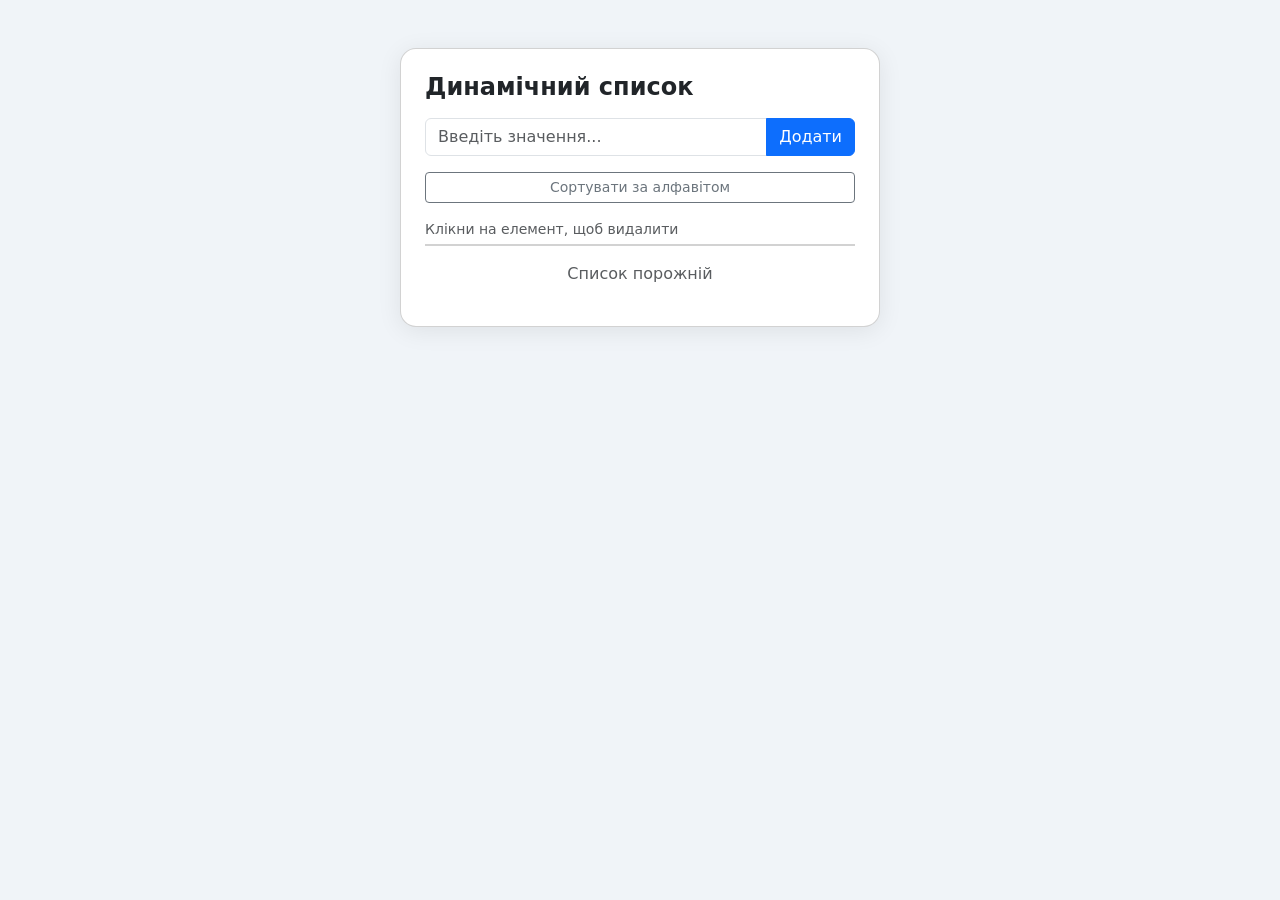
<file: practical-4/task1.html>
<!DOCTYPE html>
<html lang="uk">
<head>
  <meta charset="UTF-8">
  <meta name="viewport" content="width=device-width, initial-scale=1.0">
  <title>Завдання 1 — Список</title>
  <link href="https://cdn.jsdelivr.net/npm/bootstrap@5.3.3/dist/css/bootstrap.min.css" rel="stylesheet">
  <style>
    body { background: #f0f4f8; }
    .card { border-radius: 16px; box-shadow: 0 4px 24px rgba(0,0,0,.08); }
    #itemList li { cursor: pointer; transition: background .15s; border-radius: 8px; }
    #itemList li:hover { background: #fee2e2; }
  </style>
</head>
<body class="d-flex justify-content-center align-items-start min-vh-100 py-5">
  <div class="card p-4" style="width:100%;max-width:480px">
    <h4 class="mb-3 fw-bold">Динамічний список</h4>

    <div class="input-group mb-3">
      <input id="inputValue" type="text" class="form-control" placeholder="Введіть значення...">
      <button id="addBtn" class="btn btn-primary">Додати</button>
    </div>

    <button id="sortBtn" class="btn btn-outline-secondary btn-sm mb-3">Сортувати за алфавітом</button>

    <p class="text-muted small mb-1">Клікни на елемент, щоб видалити</p>
    <ul id="itemList" class="list-group list-group-flush"></ul>
    <p id="emptyMsg" class="text-center text-muted mt-3">Список порожній</p>
  </div>

  <script>
    const input    = document.getElementById('inputValue');
    const list     = document.getElementById('itemList');
    const emptyMsg = document.getElementById('emptyMsg');

    function updateEmpty() {
      emptyMsg.style.display = list.children.length === 0 ? 'block' : 'none';
    }

    function createItem(text) {
      const li = document.createElement('li');
      li.className = 'list-group-item d-flex justify-content-between align-items-center';

      const span = document.createElement('span');
      span.textContent = text;

      const badge = document.createElement('span');
      badge.className = 'badge bg-danger';
      badge.textContent = '✕';

      li.appendChild(span);
      li.appendChild(badge);

      li.addEventListener('click', () => {
        li.remove();
        updateEmpty();
      });

      return li;
    }

    document.getElementById('addBtn').addEventListener('click', () => {
      const val = input.value.trim();
      if (!val) return;
      list.appendChild(createItem(val));
      input.value = '';
      updateEmpty();
    });

    input.addEventListener('keydown', e => {
      if (e.key === 'Enter') document.getElementById('addBtn').click();
    });

    document.getElementById('sortBtn').addEventListener('click', () => {
      const items = [...list.querySelectorAll('li')];
      items.sort((a, b) =>
        a.querySelector('span').textContent.localeCompare(
          b.querySelector('span').textContent, 'uk'
        )
      );
      items.forEach(item => list.appendChild(item));
    });

    updateEmpty();
  </script>
</body>
</html>
</file>
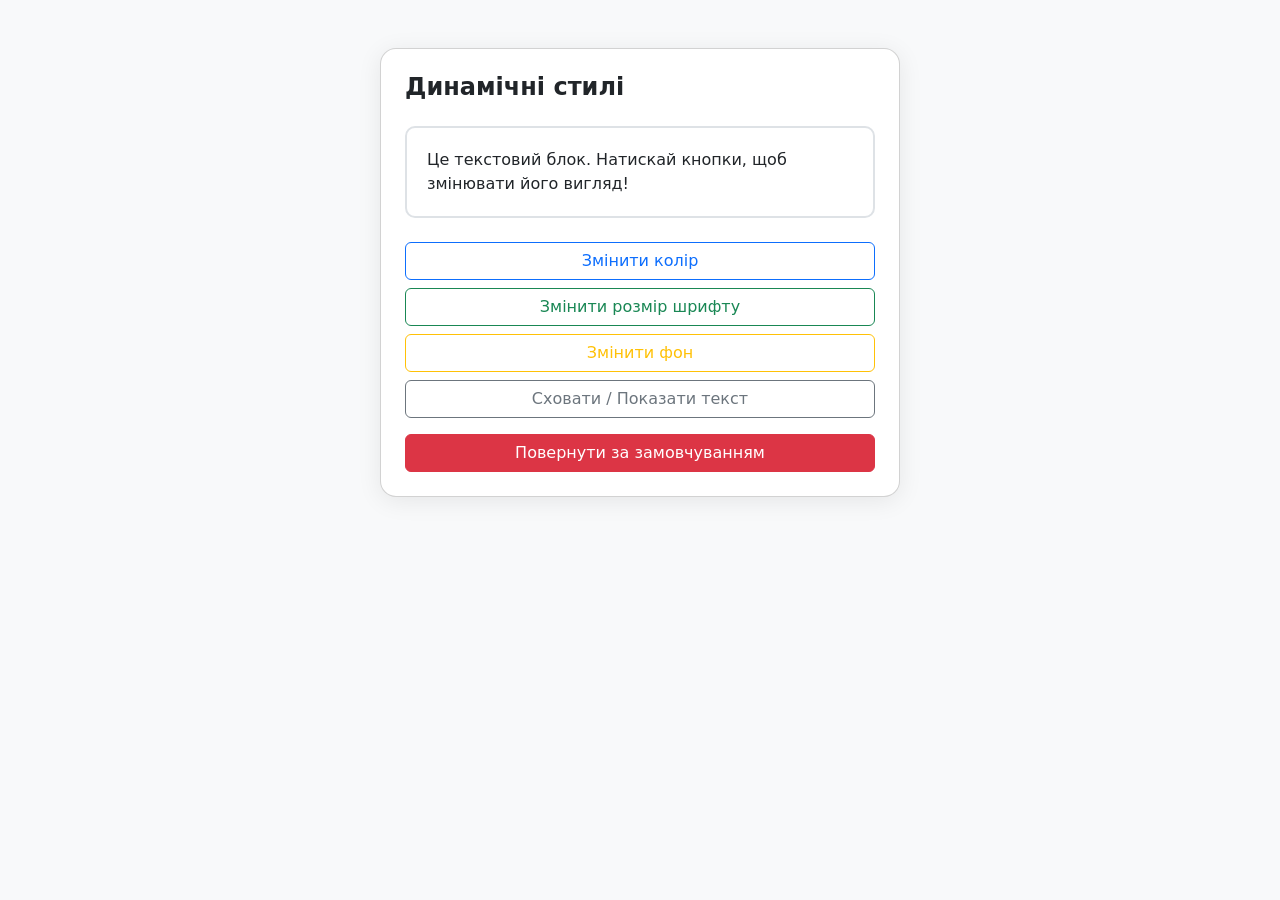
<file: practical-4/task2.html>
<!DOCTYPE html>
<html lang="uk">
<head>
  <meta charset="UTF-8">
  <meta name="viewport" content="width=device-width, initial-scale=1.0">
  <title>Завдання 2 — Стилі</title>
  <link href="https://cdn.jsdelivr.net/npm/bootstrap@5.3.3/dist/css/bootstrap.min.css" rel="stylesheet">
  <style>
    body { background: #f8f9fa; }
    .card { border-radius: 16px; box-shadow: 0 4px 24px rgba(0,0,0,.08); }
    #textBlock {
      font-size: 16px;
      color: #212529;
      background: #ffffff;
      border: 2px solid #dee2e6;
      border-radius: 10px;
      padding: 20px;
      transition: all .3s ease;
      min-height: 80px;
    }
  </style>
</head>
<body class="d-flex justify-content-center align-items-start min-vh-100 py-5">
  <div class="card p-4" style="width:100%;max-width:520px">
    <h4 class="mb-4 fw-bold">Динамічні стилі</h4>

    <div id="textBlock" class="mb-4">
      Це текстовий блок. Натискай кнопки, щоб змінювати його вигляд!
    </div>

    <div class="d-grid gap-2">
      <button id="btnColor"    class="btn btn-outline-primary">Змінити колір</button>
      <button id="btnFont"     class="btn btn-outline-success">Змінити розмір шрифту</button>
      <button id="btnBg"       class="btn btn-outline-warning">Змінити фон</button>
      <button id="btnToggle"   class="btn btn-outline-secondary">Сховати / Показати текст</button>
      <button id="btnReset"    class="btn btn-danger mt-2">Повернути за замовчуванням</button>
    </div>
  </div>

  <script>
    const block = document.getElementById('textBlock');

    const colors    = ['#dc3545', '#0d6efd', '#198754', '#fd7e14', '#6610f2'];
    const fontSizes = [14, 16, 20, 24, 30];
    const bgs       = ['#ffffff', '#fff3cd', '#d1e7dd', '#cfe2ff', '#f8d7da'];

    let colorIdx  = 0;
    let fontIdx   = 0;
    let bgIdx     = 0;
    let isHidden  = false;

    document.getElementById('btnColor').addEventListener('click', () => {
      colorIdx = (colorIdx + 1) % colors.length;
      block.style.color = colors[colorIdx];
    });

    document.getElementById('btnFont').addEventListener('click', () => {
      fontIdx = (fontIdx + 1) % fontSizes.length;
      block.style.fontSize = fontSizes[fontIdx] + 'px';
    });

    document.getElementById('btnBg').addEventListener('click', () => {
      bgIdx = (bgIdx + 1) % bgs.length;
      block.style.background = bgs[bgIdx];
    });

    document.getElementById('btnToggle').addEventListener('click', () => {
      isHidden = !isHidden;
      block.style.visibility = isHidden ? 'hidden' : 'visible';
    });

    document.getElementById('btnReset').addEventListener('click', () => {
      block.style.color      = '#212529';
      block.style.fontSize   = '16px';
      block.style.background = '#ffffff';
      block.style.visibility = 'visible';
      colorIdx = fontIdx = bgIdx = 0;
      isHidden = false;
    });
  </script>
</body>
</html>
</file>
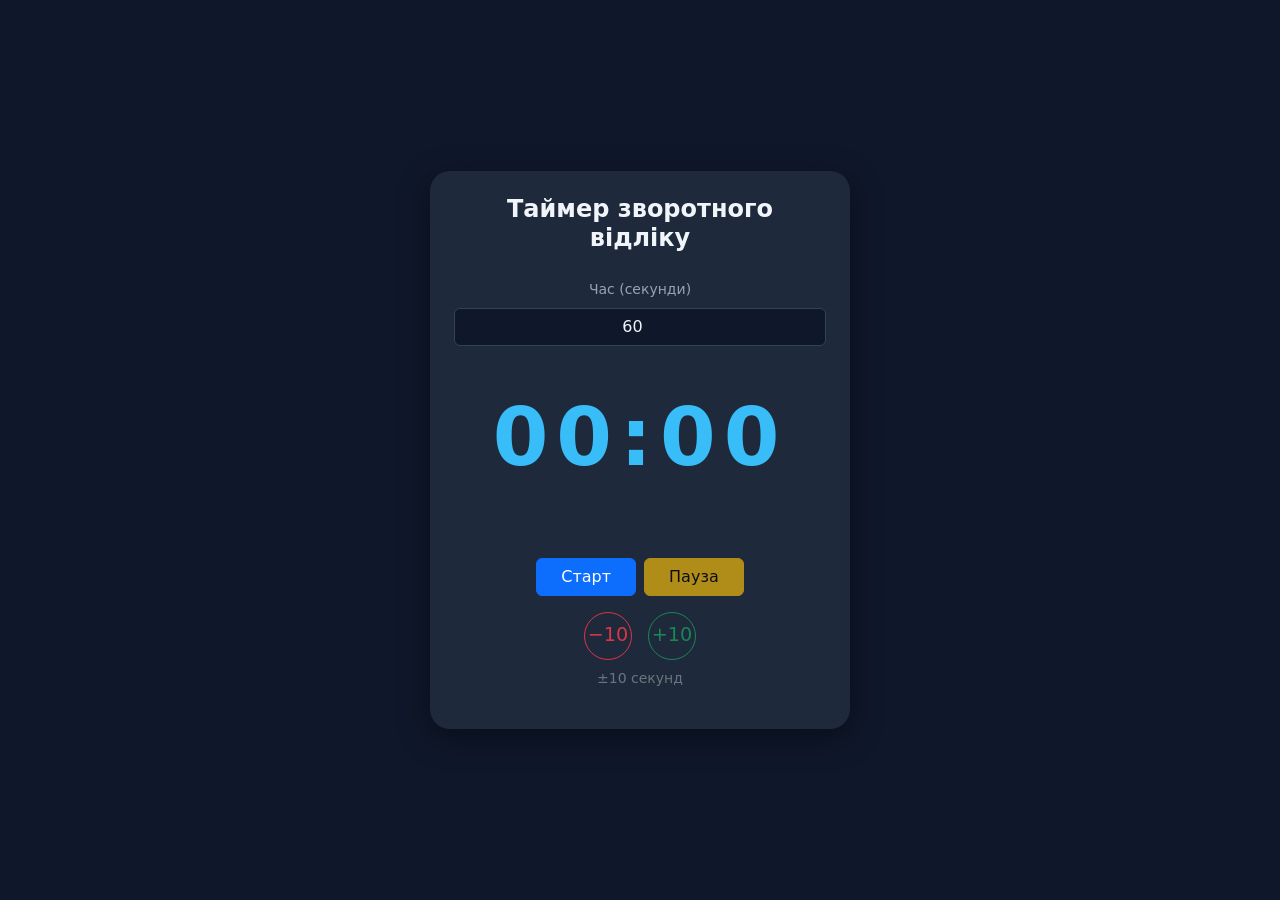
<file: practical-4/task3.html>
<!DOCTYPE html>
<html lang="uk">
<head>
  <meta charset="UTF-8">
  <meta name="viewport" content="width=device-width, initial-scale=1.0">
  <title>Завдання 3 — Таймер</title>
  <link href="https://cdn.jsdelivr.net/npm/bootstrap@5.3.3/dist/css/bootstrap.min.css" rel="stylesheet">
  <style>
    body { background: #0f172a; }
    .card { background: #1e293b; border: none; border-radius: 20px; box-shadow: 0 8px 32px rgba(0,0,0,.4); }
    #display {
      font-size: 5rem;
      font-weight: 700;
      letter-spacing: .1em;
      color: #38bdf8;
      font-variant-numeric: tabular-nums;
      transition: color .3s;
    }
    #display.finished { color: #f87171; animation: pulse 1s infinite; }
    @keyframes pulse { 0%,100%{ opacity:1 } 50%{ opacity:.4 } }
    .btn-circle { width: 48px; height: 48px; border-radius: 50%; padding: 0; font-size: 1.2rem; }
    label { color: #94a3b8; }
    h4 { color: #f1f5f9; }
    #finishMsg { color: #f87171; font-weight: 600; font-size: 1.1rem; }
    .form-control {
      background: #0f172a;
      border-color: #334155;
      color: #f1f5f9;
    }
    .form-control:focus { background: #0f172a; color: #f1f5f9; border-color: #38bdf8; box-shadow: none; }
  </style>
</head>
<body class="d-flex justify-content-center align-items-center min-vh-100">
  <div class="card p-4 text-center" style="width:100%;max-width:420px">
    <h4 class="mb-4 fw-bold">Таймер зворотного відліку</h4>

    <div class="mb-3">
      <label class="form-label small">Час (секунди)</label>
      <input id="secondsInput" type="number" class="form-control text-center" min="1" value="60">
    </div>

    <div id="display" class="my-3">00:00</div>
    <p id="finishMsg" class="mb-3" style="min-height:1.6em"></p>

    <div class="d-flex justify-content-center gap-2 flex-wrap mb-3">
      <button id="btnStart"  class="btn btn-primary px-4">Старт</button>
      <button id="btnPause"  class="btn btn-warning px-4" disabled>Пауза</button>
    </div>

    <div class="d-flex justify-content-center gap-3">
      <button id="btnMinus"  class="btn btn-outline-danger  btn-circle">−10</button>
      <button id="btnPlus"   class="btn btn-outline-success btn-circle">+10</button>
    </div>
    <p class="text-secondary small mt-2">±10 секунд</p>
  </div>

  <script>
    const display      = document.getElementById('display');
    const finishMsg    = document.getElementById('finishMsg');
    const secondsInput = document.getElementById('secondsInput');
    const btnStart     = document.getElementById('btnStart');
    const btnPause     = document.getElementById('btnPause');

    let remaining = 0;
    let timer     = null;
    let running   = false;

    function format(sec) {
      const m = String(Math.floor(sec / 60)).padStart(2, '0');
      const s = String(sec % 60).padStart(2, '0');
      return m + ':' + s;
    }

    function updateDisplay() {
      display.textContent = format(remaining);
    }

    function finish() {
      clearInterval(timer);
      running = false;
      timer   = null;
      display.classList.add('finished');
      finishMsg.textContent = 'Час вийшов!';
      btnStart.disabled = false;
      btnPause.disabled = true;
    }

    btnStart.addEventListener('click', () => {
      if (running) return;

      if (!timer) {
        remaining = parseInt(secondsInput.value) || 0;
        if (remaining <= 0) return;
      }

      display.classList.remove('finished');
      finishMsg.textContent = '';
      running = true;
      btnStart.disabled = true;
      btnPause.disabled = false;

      timer = setInterval(() => {
        remaining--;
        updateDisplay();
        if (remaining <= 0) finish();
      }, 1000);

      updateDisplay();
    });

    btnPause.addEventListener('click', () => {
      if (!running) return;
      clearInterval(timer);
      timer   = null;
      running = false;
      btnStart.disabled = false;
      btnPause.disabled = true;
    });

    document.getElementById('btnPlus').addEventListener('click', () => {
      remaining = Math.max(0, remaining + 10);
      updateDisplay();
    });

    document.getElementById('btnMinus').addEventListener('click', () => {
      remaining = Math.max(0, remaining - 10);
      updateDisplay();
      if (remaining === 0 && running) finish();
    });

    updateDisplay();
  </script>
</body>
</html>
</file>
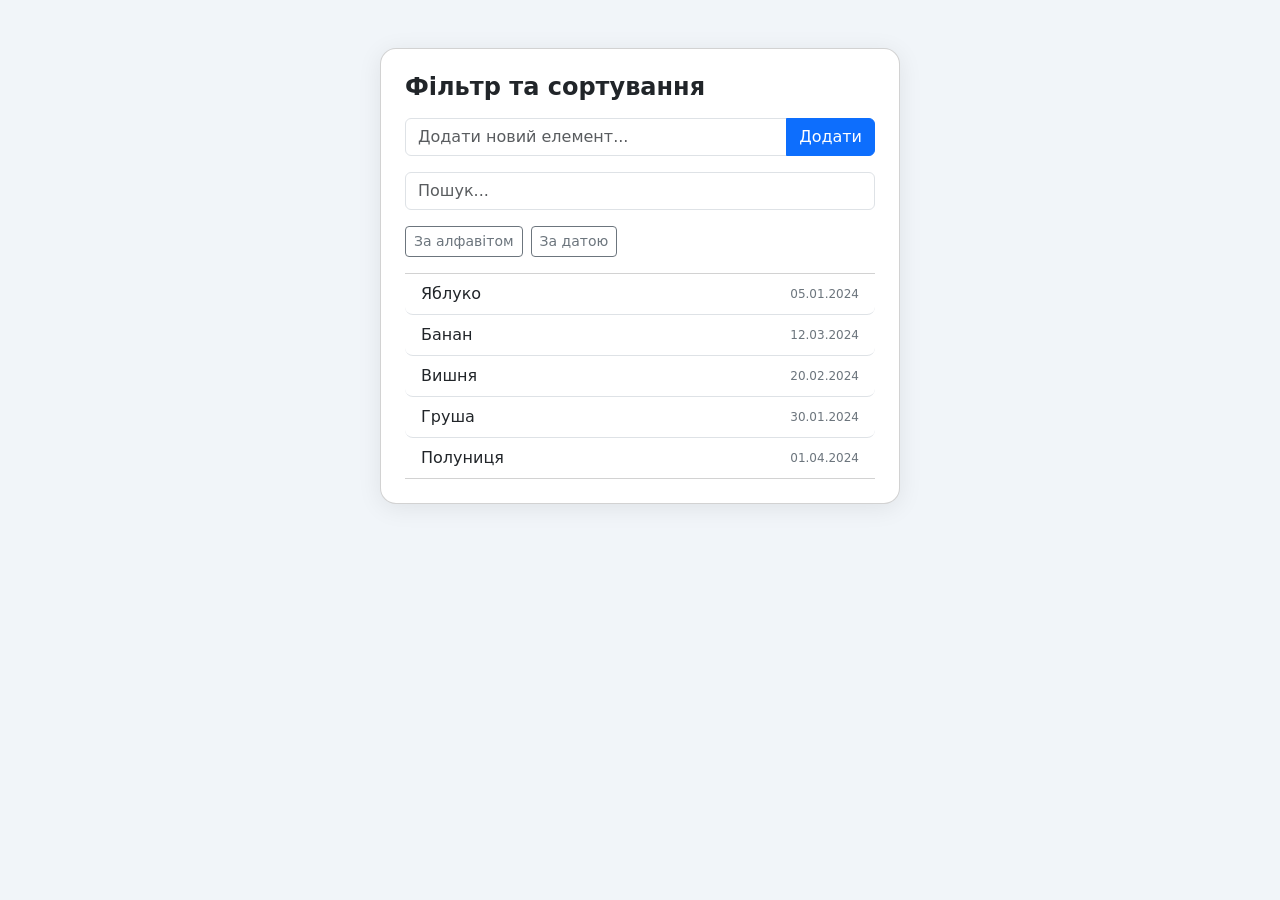
<file: practical-4/task4.html>
<!DOCTYPE html>
<html lang="uk">
<head>
  <meta charset="UTF-8">
  <meta name="viewport" content="width=device-width, initial-scale=1.0">
  <title>Завдання 4 — Фільтр та сортування</title>
  <link href="https://cdn.jsdelivr.net/npm/bootstrap@5.3.3/dist/css/bootstrap.min.css" rel="stylesheet">
  <style>
    body { background: #f1f5f9; }
    .card { border-radius: 16px; box-shadow: 0 4px 24px rgba(0,0,0,.08); }
    #itemList li { border-radius: 8px; }
    #itemList li.hidden { display: none; }
    .date-label { font-size: .75rem; color: #6c757d; }
  </style>
</head>
<body class="d-flex justify-content-center align-items-start min-vh-100 py-5">
  <div class="card p-4" style="width:100%;max-width:520px">
    <h4 class="mb-3 fw-bold">Фільтр та сортування</h4>

    <div class="input-group mb-3">
      <input id="newItem" type="text" class="form-control" placeholder="Додати новий елемент...">
      <button id="addBtn" class="btn btn-primary">Додати</button>
    </div>

    <input id="searchInput" type="text" class="form-control mb-3" placeholder="Пошук...">

    <div class="d-flex gap-2 mb-3">
      <button id="sortAlpha" class="btn btn-outline-secondary btn-sm">За алфавітом</button>
      <button id="sortDate"  class="btn btn-outline-secondary btn-sm">За датою</button>
    </div>

    <ul id="itemList" class="list-group list-group-flush"></ul>
    <p id="emptyMsg" class="text-center text-muted mt-3" style="display:none">Нічого не знайдено</p>
  </div>

  <script>
    const list        = document.getElementById('itemList');
    const searchInput = document.getElementById('searchInput');
    const emptyMsg    = document.getElementById('emptyMsg');

    let items = [
      { text: 'Яблуко',    date: new Date('2024-01-05') },
      { text: 'Банан',     date: new Date('2024-03-12') },
      { text: 'Вишня',     date: new Date('2024-02-20') },
      { text: 'Груша',     date: new Date('2024-01-30') },
      { text: 'Полуниця',  date: new Date('2024-04-01') },
    ];

    function renderList() {
      const query = searchInput.value.trim().toLowerCase();
      list.innerHTML = '';
      let visible = 0;

      items.forEach(item => {
        const li = document.createElement('li');
        li.className = 'list-group-item d-flex justify-content-between align-items-center';

        const nameSpan = document.createElement('span');
        nameSpan.textContent = item.text;

        const dateSpan = document.createElement('span');
        dateSpan.className = 'date-label';
        dateSpan.textContent = item.date.toLocaleDateString('uk-UA');

        li.appendChild(nameSpan);
        li.appendChild(dateSpan);

        if (query && !item.text.toLowerCase().includes(query)) {
          li.classList.add('hidden');
        } else {
          visible++;
        }

        list.appendChild(li);
      });

      emptyMsg.style.display = visible === 0 ? 'block' : 'none';
    }

    document.getElementById('addBtn').addEventListener('click', () => {
      const val = document.getElementById('newItem').value.trim();
      if (!val) return;
      items.push({ text: val, date: new Date() });
      document.getElementById('newItem').value = '';
      renderList();
    });

    document.getElementById('newItem').addEventListener('keydown', e => {
      if (e.key === 'Enter') document.getElementById('addBtn').click();
    });

    searchInput.addEventListener('input', renderList);

    document.getElementById('sortAlpha').addEventListener('click', () => {
      items.sort((a, b) => a.text.localeCompare(b.text, 'uk'));
      renderList();
    });

    document.getElementById('sortDate').addEventListener('click', () => {
      items.sort((a, b) => a.date - b.date);
      renderList();
    });

    renderList();
  </script>
</body>
</html>
</file>
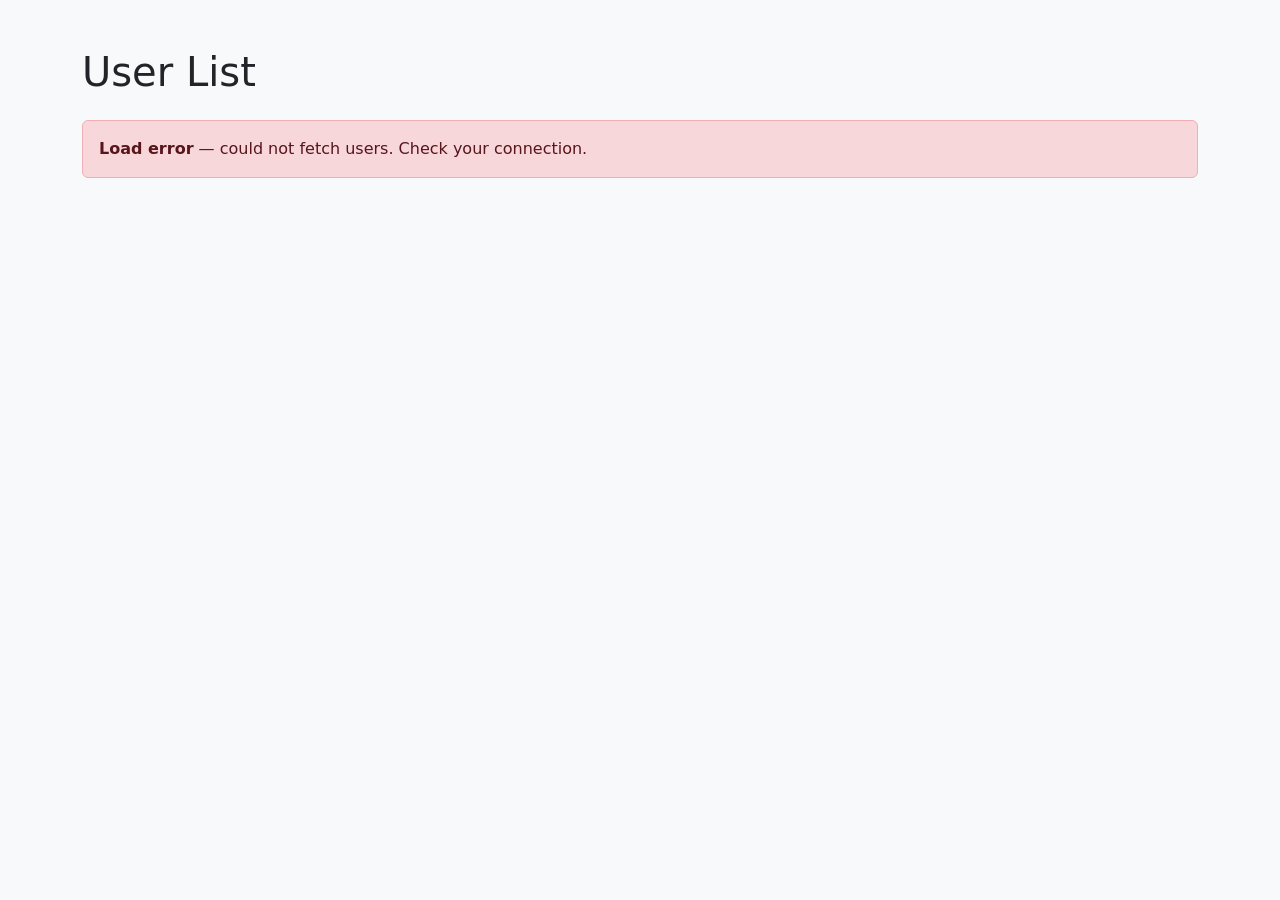
<file: practical-5/task1.html>
<!DOCTYPE html>
<html lang="en">
<head>
    <meta charset="UTF-8"/>
    <meta name="viewport" content="width=device-width, initial-scale=1.0"/>
    <title>Task 1 – User List</title>
    <link
        href="https://cdn.jsdelivr.net/npm/bootstrap@5.3.3/dist/css/bootstrap.min.css"
        rel="stylesheet"
    />    
</head>
<body class="bg-light">

    <div class="container mt-5">
        <h1 class="mb-4">User List</h1>

        <div id="spinner" class="text-center my-4">
            <div class="spinner-border text-primary" role="status">
                <span class="visually-hidden">Loading...</span>
            </div>
        </div>

        <div id="output"></div>
    </div>

    <script src="https://cdn.jsdelivr.net/npm/bootstrap@5.3.3/dist/js/bootstrap.bundle.min.js"></script>
    <script src="task1.js"></script>
</body>
</html>
</file>
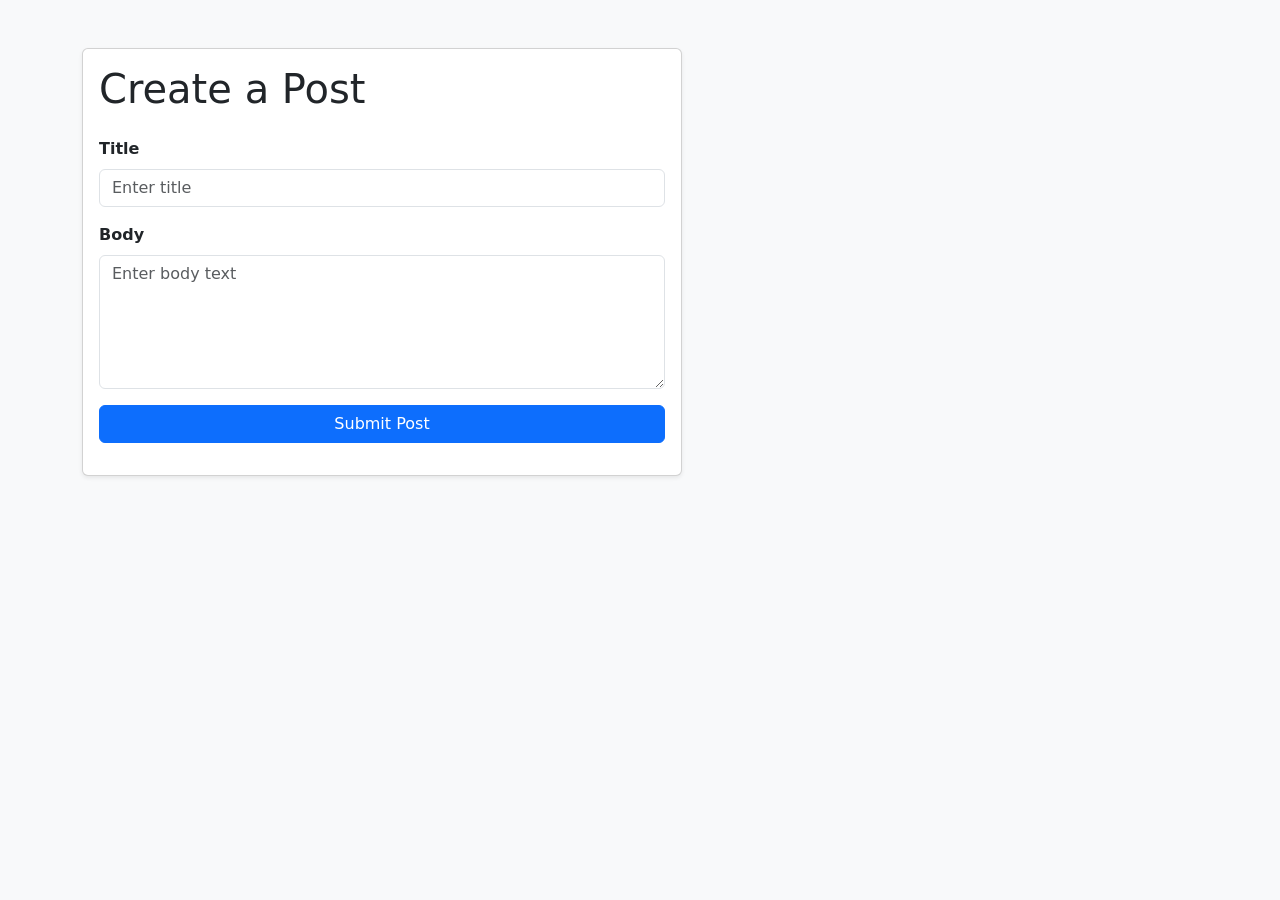
<file: practical-5/task2.html>
<!DOCTYPE html>
<html lang="en">
<head>
    <meta charset="UTF-8"/>
    <meta name="viewport" content="width=device-width, initial-scale=1.0"/>
    <title>Task 2 – Create Post</title>
    <link
        href="https://cdn.jsdelivr.net/npm/bootstrap@5.3.3/dist/css/bootstrap.min.css"
        rel="stylesheet"
    />
</head>
<body class="bg-light">

    <div class="container mt-5">
        <div class="card shadow-sm" style="max-width: 600px;">
        <div class="card-body">
            <h1 class="card-title mb-4">Create a Post</h1>

            <div class="mb-3">
            <label for="title" class="form-label fw-semibold">Title</label>
            <input
                type="text"
                id="title"
                class="form-control"
                placeholder="Enter title"
            />
            </div>

            <div class="mb-3">
            <label for="body" class="form-label fw-semibold">Body</label>
            <textarea
                id="body"
                class="form-control"
                rows="5"
                placeholder="Enter body text"
            ></textarea>
            </div>

            <button id="submit-btn" class="btn btn-primary w-100">
            Submit Post
            </button>

            <div id="status" class="mt-3"></div>

        </div>
        </div>
    </div>
    <script src="https://cdn.jsdelivr.net/npm/bootstrap@5.3.3/dist/js/bootstrap.bundle.min.js"></script>
    <script src="task2.js"></script>
</body>
</html>
</file>
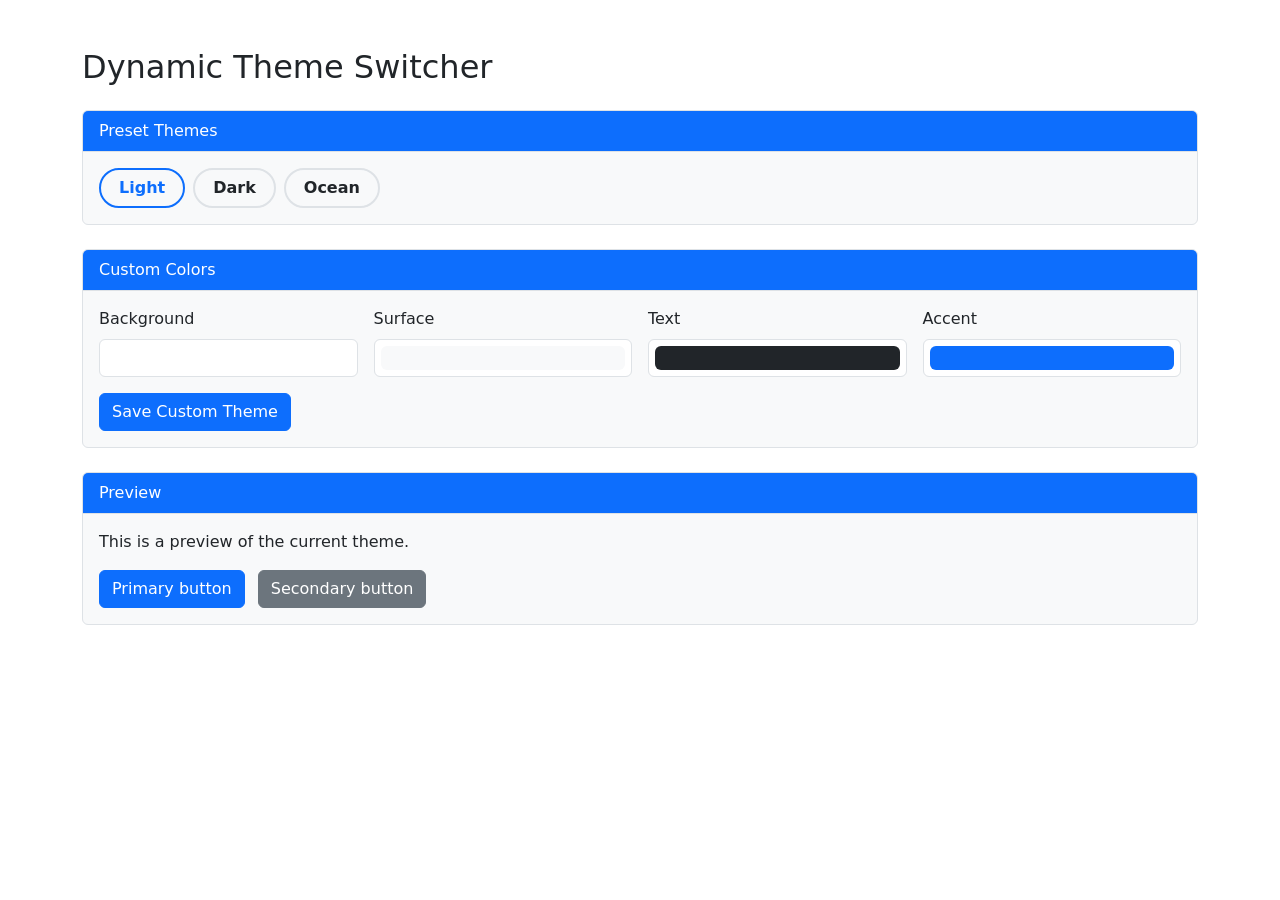
<file: practical-7/task1.html>
<!DOCTYPE html>
<html lang="en">
<head>
    <meta charset="UTF-8">
    <meta name="viewport" content="width=device-width, initial-scale=1.0">
    <title>Task 1 – Dynamic Theme</title>
    <link rel="stylesheet" href="https://cdn.jsdelivr.net/npm/bootstrap@5.3.3/dist/css/bootstrap.min.css">
    <link rel="stylesheet" href="task1.css">
</head>
<body>

<div class="container py-5">
    <h2 class="mb-4">Dynamic Theme Switcher</h2>

    <div class="card mb-4">
        <div class="card-header">Preset Themes</div>
        <div class="card-body d-flex gap-2 flex-wrap">
            <button class="theme-btn" data-preset="light">Light</button>
            <button class="theme-btn" data-preset="dark">Dark</button>
            <button class="theme-btn" data-preset="ocean">Ocean</button>
        </div>
    </div>

    <div class="card mb-4">
        <div class="card-header">Custom Colors</div>
        <div class="card-body">
            <div class="row g-3 mb-3">
                <div class="col-6 col-md-3">
                    <label class="form-label">Background</label>
                    <input type="color" class="form-control form-control-color w-100" id="inp-bg">
                </div>
                <div class="col-6 col-md-3">
                    <label class="form-label">Surface</label>
                    <input type="color" class="form-control form-control-color w-100" id="inp-surface">
                </div>
                <div class="col-6 col-md-3">
                    <label class="form-label">Text</label>
                    <input type="color" class="form-control form-control-color w-100" id="inp-text">
                </div>
                <div class="col-6 col-md-3">
                    <label class="form-label">Accent</label>
                    <input type="color" class="form-control form-control-color w-100" id="inp-accent">
                </div>
            </div>
            <button class="btn btn-primary" id="btn-save-custom">Save Custom Theme</button>
        </div>
    </div>

    <div class="card">
        <div class="card-header">Preview</div>
        <div class="card-body">
            <p>This is a preview of the current theme.</p>
            <button class="btn btn-primary me-2">Primary button</button>
            <button class="btn btn-secondary">Secondary button</button>
        </div>
    </div>
</div>

<script src="task1.js"></script>
</body>
</html>
</file>
<file: practical-7/task1.css>
:root {
    --bg:      #ffffff;
    --surface: #f8f9fa;
    --text:    #212529;
    --accent:  #0d6efd;
    --border:  #dee2e6;
}

*, *::before, *::after {
    transition: background-color 0.4s ease, color 0.4s ease, border-color 0.4s ease;
}

body {
    background-color: var(--bg);
    color: var(--text);
}

.card {
    background-color: var(--surface);
    border-color: var(--border);
}

.card-header {
    background-color: var(--accent);
    color: #ffffff;
    border-color: var(--border);
}

.theme-btn {
    padding: 6px 18px;
    border: 2px solid var(--border);
    border-radius: 50px;
    background: var(--surface);
    color: var(--text);
    cursor: pointer;
    font-weight: 600;
}

.theme-btn.active {
    border-color: var(--accent);
    color: var(--accent);
}
</file>
